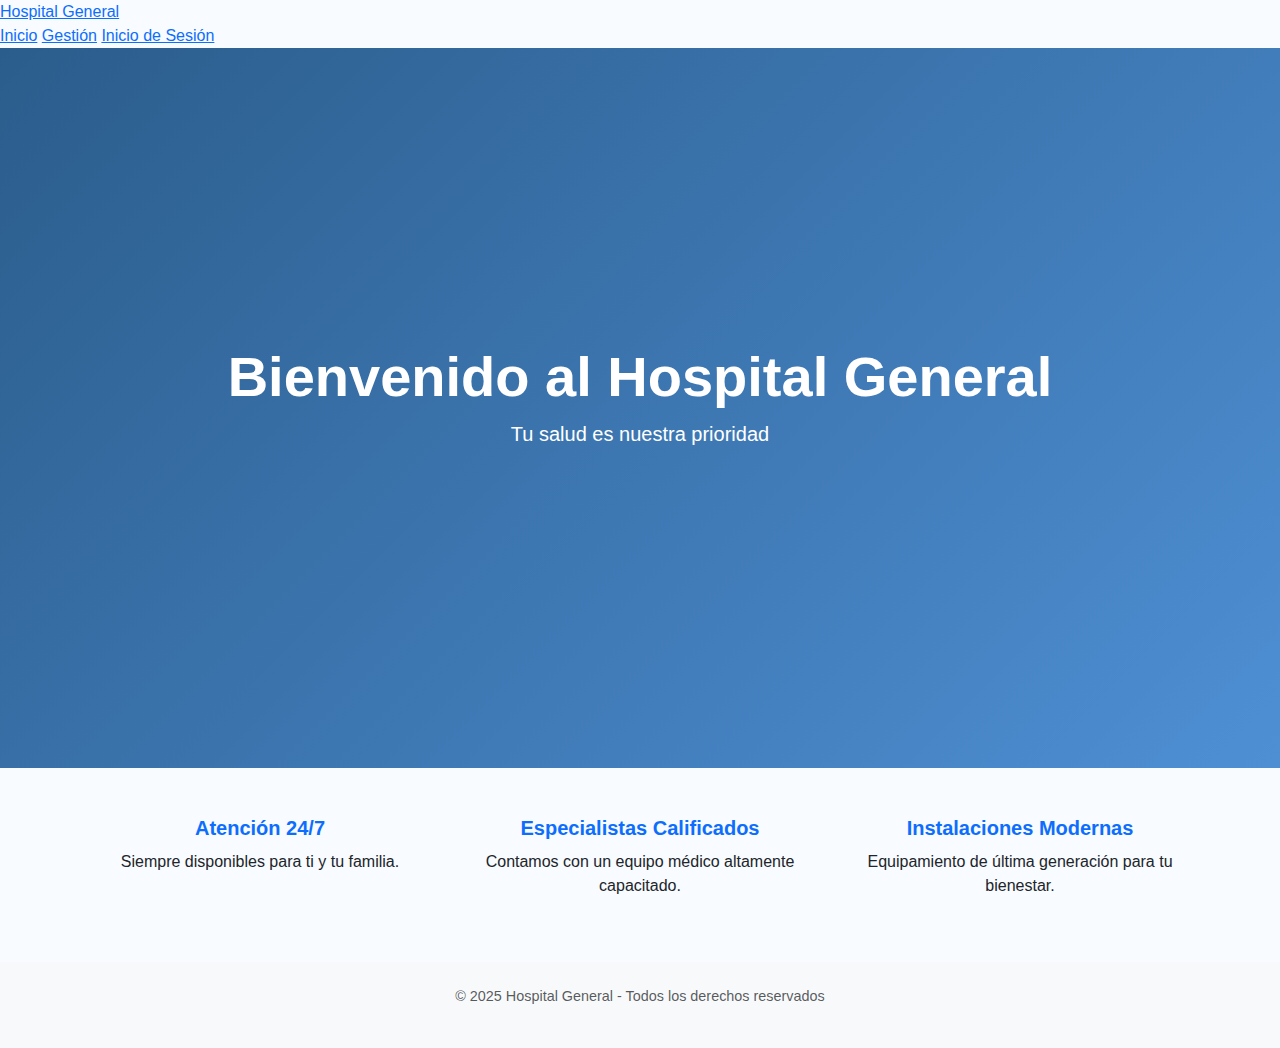
<file: hospitalfrontend/index.html>
<!DOCTYPE html>
<html lang="es">

<head>
  <meta charset="UTF-8" />
  <meta name="viewport" content="width=device-width, initial-scale=1" />
  <title>Hospital General</title>
  <link rel="stylesheet" href="https://cdn.jsdelivr.net/npm/bootstrap@5.3.2/dist/css/bootstrap.min.css" />
  <link rel="stylesheet" href="css/style.css" />
</head>

<body>

  <!-- Navbar personalizada -->
  <nav class="navbar-personalizada">
    <div class="navbar-caja">
      <a class="navbar-marca" href="#">Hospital General</a>
      <div class="navbar-enlaces">
        <a href="index.html">Inicio</a>
        <a href="gestion.html">Gestión</a>
        <a href="login.html">Inicio de Sesión</a>
      </div>
    </div>
  </nav>

  <header class="hero d-flex align-items-center text-center">
    <div class="container">
      <h1 class="display-4 fw-bold text-white">Bienvenido al Hospital General</h1>
      <p class="lead text-white mb-4">Tu salud es nuestra prioridad</p>
    </div>
  </header>

  <section class="info py-5">
    <div class="container">
      <div class="row text-center">
        <div class="col-md-4">
          <h5 class="text-primary">Atención 24/7</h5>
          <p>Siempre disponibles para ti y tu familia.</p>
        </div>
        <div class="col-md-4">
          <h5 class="text-primary">Especialistas Calificados</h5>
          <p>Contamos con un equipo médico altamente capacitado.</p>
        </div>
        <div class="col-md-4">
          <h5 class="text-primary">Instalaciones Modernas</h5>
          <p>Equipamiento de última generación para tu bienestar.</p>
        </div>
      </div>
    </div>
  </section>

  <footer class="text-center py-4 bg-light text-muted">
    <p>&copy; 2025 Hospital General - Todos los derechos reservados</p>
  </footer>

  <script src="https://cdn.jsdelivr.net/npm/bootstrap@5.3.2/dist/js/bootstrap.bundle.min.js"></script>
</body>

</html>
</file>
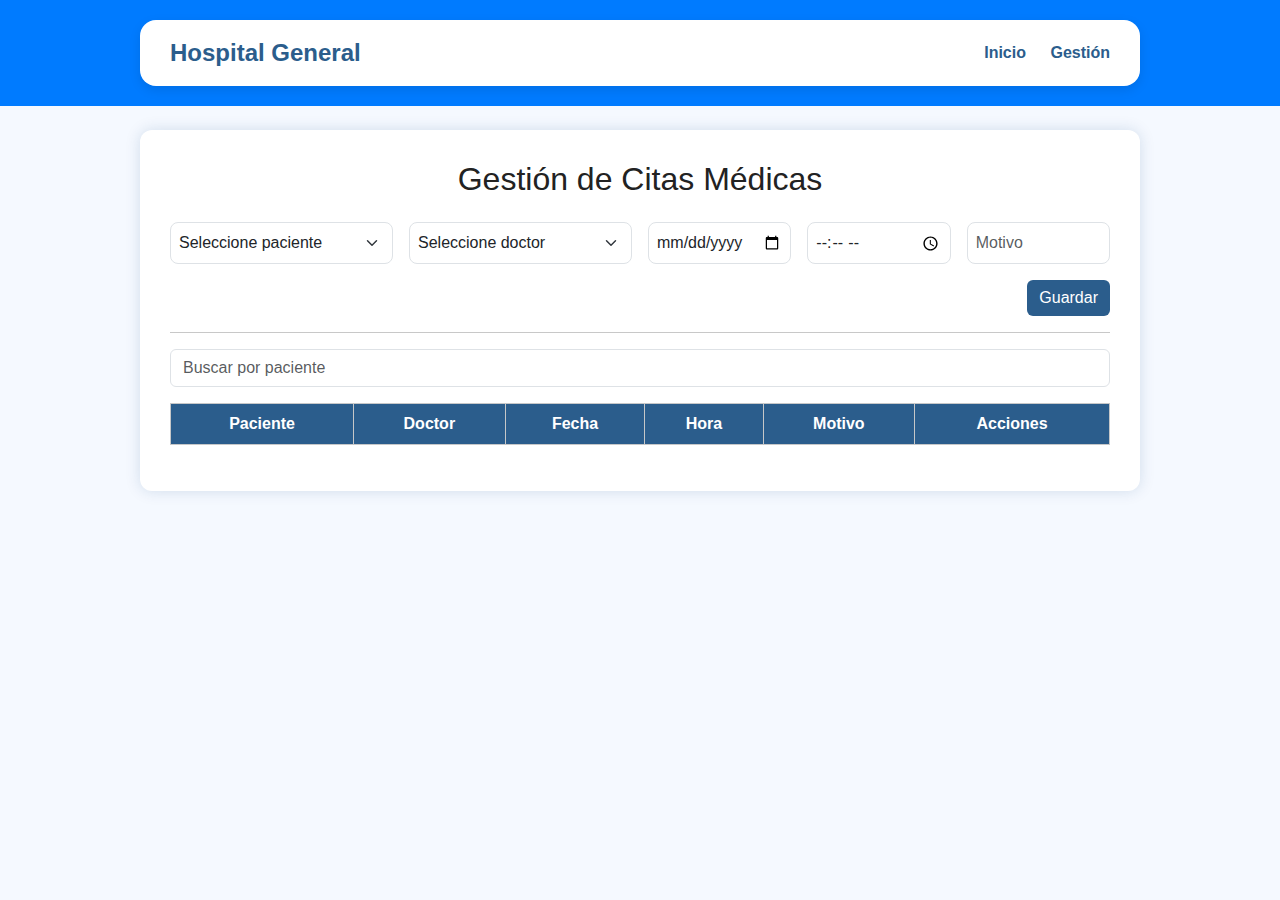
<file: hospitalfrontend/citas.html>
<!DOCTYPE html>
<html lang="es">

<head>
  <meta charset="UTF-8" />
  <title>Gestión de Citas Médicas</title>
  <link href="https://cdn.jsdelivr.net/npm/bootstrap@5.3.2/dist/css/bootstrap.min.css" rel="stylesheet">
  <link rel="stylesheet" href="css/citas.css">
  <script src="https://cdn.jsdelivr.net/npm/bootstrap@5.3.2/dist/js/bootstrap.bundle.min.js" defer></script>
</head>

<body>
  <!-- Navbar personalizada -->
  <nav class="navbar-personalizada">
    <div class="navbar-caja">
      <a class="navbar-marca" href="index.html">Hospital General</a>
      <div class="navbar-enlaces">
        <a href="index.html">Inicio</a>
        <a href="gestion.html">Gestión</a>
      </div>
    </div>
  </nav>

  <div class="container mt-4">
    <h2 class="mb-4 text-center">Gestión de Citas Médicas</h2>

    <form id="formulario">
      <div class="row g-3">
        <div class="col-md-3">
          <select class="form-select" id="paciente" required>
            <option value="">Seleccione paciente</option>
          </select>
        </div>
        <div class="col-md-3">
          <select class="form-select" id="doctor" required>
            <option value="">Seleccione doctor</option>
          </select>
        </div>
        <div class="col-md-2">
          <input type="date" class="form-control" id="fecha" required>
        </div>
        <div class="col-md-2">
          <input type="time" class="form-control" id="hora" required>
        </div>
        <div class="col-md-2">
          <input type="text" class="form-control" id="motivo" placeholder="Motivo" required>
        </div>
      </div>
      <div class="text-end mt-3">
        <button type="submit" class="btn btn-primary">Guardar</button>
      </div>
    </form>

    <hr>

    <input type="text" id="buscar" class="form-control mb-3" placeholder="Buscar por paciente">

    <table class="table table-bordered text-center">
      <thead class="table-light">
        <tr>
          <th>Paciente</th>
          <th>Doctor</th>
          <th>Fecha</th>
          <th>Hora</th>
          <th>Motivo</th> <!-- CORREGIDO -->
          <th>Acciones</th>
        </tr>
      </thead>
      <tbody id="tabla">
        <!-- JS rellenará aquí -->
      </tbody>
    </table>
  </div>

  <!-- MODAL EDITAR -->
  <div class="modal fade" id="modalEditar" tabindex="-1" aria-labelledby="modalEditarLabel" aria-hidden="true">
    <div class="modal-dialog">
      <form class="modal-content" id="formEditar">
        <div class="modal-header">
          <h5 class="modal-title">Editar Cita</h5>
          <button type="button" class="btn-close" data-bs-dismiss="modal" aria-label="Cerrar"></button>
        </div>
        <div class="modal-body">
          <input type="hidden" id="edit-id">
          <div class="mb-3">
            <label for="edit-paciente" class="form-label">Paciente</label>
            <select class="form-select" id="edit-paciente" required></select>
          </div>
          <div class="mb-3">
            <label for="edit-doctor" class="form-label">Doctor</label>
            <select class="form-select" id="edit-doctor" required></select>
          </div>
          <div class="mb-3">
            <label for="edit-fecha" class="form-label">Fecha</label>
            <input type="date" class="form-control" id="edit-fecha" required>
          </div>
          <div class="mb-3">
            <label for="edit-hora" class="form-label">Hora</label>
            <input type="time" class="form-control" id="edit-hora" required>
          </div>
          <div class="mb-3">
            <label for="edit-motivo" class="form-label">Motivo</label>
            <input type="text" class="form-control" id="edit-motivo" required>
          </div>
        </div>
        <div class="modal-footer">
          <button type="submit" class="btn btn-success">Actualizar</button>
          <button type="button" class="btn btn-secondary" data-bs-dismiss="modal">Cancelar</button>
        </div>
      </form>
    </div>
  </div>

  <script src="https://cdn.jsdelivr.net/npm/bootstrap@5.3.2/dist/js/bootstrap.bundle.min.js"></script>
  <script src="js/citas.js"></script>

</body>

</html>
</file>
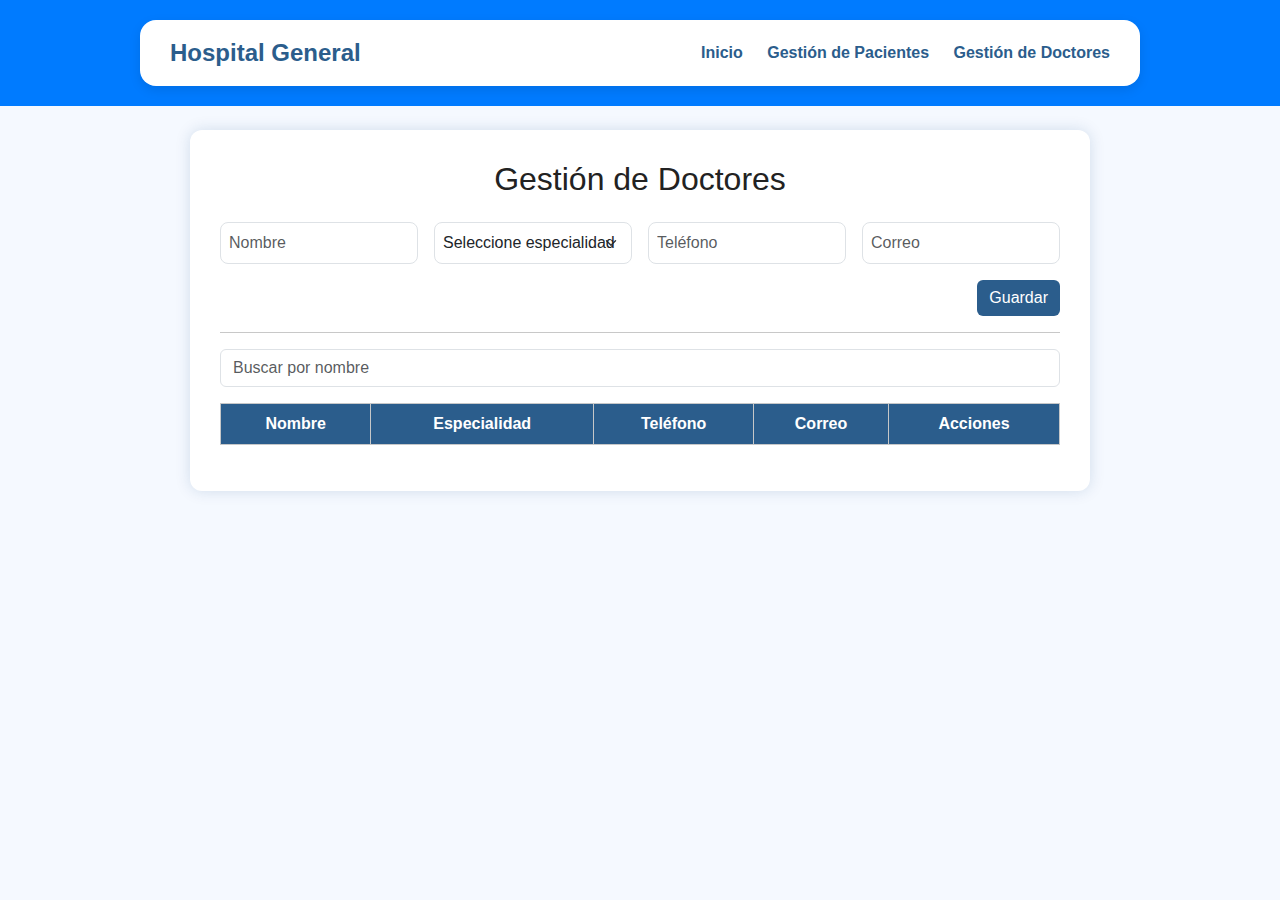
<file: hospitalfrontend/doctores.html>
<!DOCTYPE html>
<html lang="es">

<head>
  <meta charset="UTF-8">
  <title>Gestión de Doctores</title>
  <link href="https://cdn.jsdelivr.net/npm/bootstrap@5.3.2/dist/css/bootstrap.min.css" rel="stylesheet">
  <link rel="stylesheet" href="css/doctores.css">
</head>

<body>
  <!-- Navbar personalizada -->
  <nav class="navbar-personalizada">
    <div class="navbar-caja">
      <a class="navbar-marca" href="#">Hospital General</a>
      <div class="navbar-enlaces">
        <a href="index.html">Inicio</a>
        <a href="pacientes.html">Gestión de Pacientes</a>
        <a href="doctores.html">Gestión de Doctores</a>
      </div>
    </div>
  </nav>

  <div class="container mt-4">
    <h2 class="text-center mb-4">Gestión de Doctores</h2>

    <form id="formulario">
      <div class="row g-3">
        <div class="col-md-3">
          <input type="text" class="form-control" id="nombre" placeholder="Nombre" required>
        </div>
        <div class="col-md-3">
          <select class="form-select" id="especialidad" required>
            <option value="">Seleccione especialidad</option>
            <option value="Medicina General">Medicina General</option>
            <option value="Pediatría">Pediatría</option>
            <option value="Cardiología">Cardiología</option>
            <option value="Neurología">Neurología</option>
            <option value="Ginecología">Ginecología</option>
          </select>
        </div>
        <div class="col-md-3">
          <input type="text" class="form-control" id="telefono" placeholder="Teléfono" required>
        </div>
        <div class="col-md-3">
          <input type="email" class="form-control" id="correo" placeholder="Correo" required>
        </div>
      </div>
      <div class="text-end mt-3">
        <button type="submit" class="btn btn-primary">Guardar</button>
      </div>
    </form>

    <hr>

    <input type="text" id="buscar" class="form-control mb-3" placeholder="Buscar por nombre">

    <table class="table table-bordered text-center">
      <thead class="table-light">
        <tr>
          <th>Nombre</th>
          <th>Especialidad</th>
          <th>Teléfono</th>
          <th>Correo</th>
          <th>Acciones</th>
        </tr>
      </thead>
      <tbody id="tabla">
        <!-- Rellenado por JS -->
      </tbody>
    </table>
  </div>

  <!-- Modal para editar doctor -->
  <div class="modal fade" id="modalEditar" tabindex="-1" aria-labelledby="modalEditarLabel" aria-hidden="true">
    <div class="modal-dialog">
      <form class="modal-content" id="formEditar">
        <div class="modal-header">
          <h5 class="modal-title">Editar Doctor</h5>
          <button type="button" class="btn-close" data-bs-dismiss="modal"></button>
        </div>
        <div class="modal-body">
          <input type="hidden" id="edit-id">
          <div class="mb-3">
            <label for="edit-nombre" class="form-label">Nombre</label>
            <input type="text" class="form-control" id="edit-nombre" required>
          </div>
          <div class="mb-3">
            <label for="edit-especialidad" class="form-label">Especialidad</label>
            <select class="form-select" id="edit-especialidad" required>
              <option value="Medicina General">Medicina General</option>
              <option value="Pediatría">Pediatría</option>
              <option value="Cardiología">Cardiología</option>
              <option value="Neurología">Neurología</option>
              <option value="Ginecología">Ginecología</option>
            </select>
          </div>
          <div class="mb-3">
            <label for="edit-telefono" class="form-label">Teléfono</label>
            <input type="text" class="form-control" id="edit-telefono" required>
          </div>
          <div class="mb-3">
            <label for="edit-correo" class="form-label">Correo</label>
            <input type="email" class="form-control" id="edit-correo" required>
          </div>
        </div>
        <div class="modal-footer">
          <button type="submit" class="btn btn-success">Actualizar</button>
          <button type="button" class="btn btn-secondary" data-bs-dismiss="modal">Cancelar</button>
        </div>
      </form>
    </div>
  </div>

  <script src="https://cdn.jsdelivr.net/npm/bootstrap@5.3.2/dist/js/bootstrap.bundle.min.js"></script>
  <script src="js/doctores.js"></script>
</body>

</html>
</file>
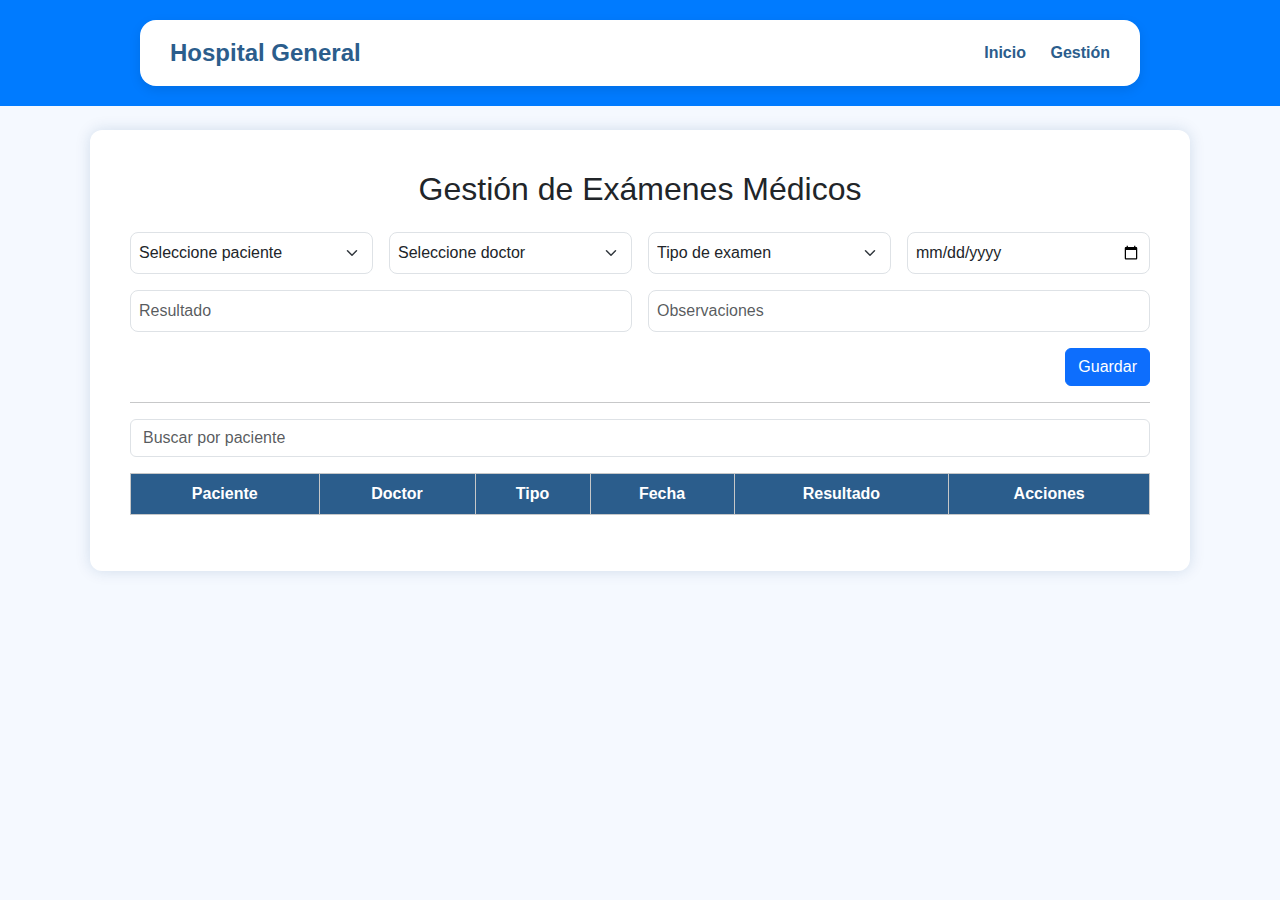
<file: hospitalfrontend/examenes.html>
<!DOCTYPE html>
<html lang="es">

<head>
    <meta charset="UTF-8" />
    <title>Gestión de Exámenes Médicos</title>
    <link href="https://cdn.jsdelivr.net/npm/bootstrap@5.3.2/dist/css/bootstrap.min.css" rel="stylesheet">
    <link rel="stylesheet" href="css/examenes.css">
    <script src="https://cdn.jsdelivr.net/npm/bootstrap@5.3.2/dist/js/bootstrap.bundle.min.js" defer></script>
</head>

<body>
    <!-- Navbar personalizada -->
    <nav class="navbar-personalizada">
        <div class="navbar-caja">
            <a class="navbar-marca" href="index.html">Hospital General</a>
            <div class="navbar-enlaces">
                <a href="index.html">Inicio</a>
                <a href="gestion.html">Gestión</a>
            </div>
        </div>
    </nav>

    <div class="container mt-4">
        <h2 class="mb-4 text-center">Gestión de Exámenes Médicos</h2>

        <form id="formulario">
            <div class="row g-3">
                <div class="col-md-3">
                    <select class="form-select" id="paciente" required>
                        <option value="">Seleccione paciente</option>
                    </select>
                </div>
                <div class="col-md-3">
                    <select class="form-select" id="doctor" required>
                        <option value="">Seleccione doctor</option>
                    </select>
                </div>
                <div class="col-md-3">
                    <select class="form-select" id="tipo" required>
                        <option value="">Tipo de examen</option>
                        <option value="Sangre">Sangre</option>
                        <option value="Orina">Orina</option>
                        <option value="Rayos X">Rayos X</option>
                        <option value="Ecografía">Ecografía</option>
                        <option value="Tomografía">Tomografía</option>
                    </select>
                </div>
                <div class="col-md-3">
                    <input type="date" class="form-control" id="fecha" required>
                </div>
                <div class="col-md-6">
                    <input type="text" class="form-control" id="resultado" placeholder="Resultado" required>
                </div>
                <div class="col-md-6">
                    <input type="text" class="form-control" id="observaciones" placeholder="Observaciones">
                </div>
            </div>
            <div class="text-end mt-3">
                <button type="submit" class="btn btn-primary">Guardar</button>
            </div>
        </form>

        <hr>

        <input type="text" id="buscar" class="form-control mb-3" placeholder="Buscar por paciente">

        <table class="table table-bordered text-center">
            <thead class="table-light">
                <tr>
                    <th>Paciente</th>
                    <th>Doctor</th>
                    <th>Tipo</th>
                    <th>Fecha</th>
                    <th>Resultado</th>
                    <th>Acciones</th>
                </tr>
            </thead>
            <tbody id="tabla">
                <!-- JS rellenará aquí -->
            </tbody>
        </table>
    </div>

    <!-- MODAL EDITAR -->
    <div class="modal fade" id="modalEditar" tabindex="-1" aria-labelledby="modalEditarLabel" aria-hidden="true">
        <div class="modal-dialog">
            <form class="modal-content" id="formEditar">
                <div class="modal-header">
                    <h5 class="modal-title">Editar Examen</h5>
                    <button type="button" class="btn-close" data-bs-dismiss="modal" aria-label="Cerrar"></button>
                </div>
                <div class="modal-body">
                    <input type="hidden" id="edit-id">
                    <div class="mb-3">
                        <label for="edit-paciente" class="form-label">Paciente</label>
                        <select class="form-select" id="edit-paciente" required></select>
                    </div>
                    <div class="mb-3">
                        <label for="edit-doctor" class="form-label">Doctor</label>
                        <select class="form-select" id="edit-doctor" required></select>
                    </div>
                    <div class="mb-3">
                        <label for="edit-tipo" class="form-label">Tipo de examen</label>
                        <select class="form-select" id="edit-tipo" required>
                            <option value="Sangre">Sangre</option>
                            <option value="Orina">Orina</option>
                            <option value="Rayos X">Rayos X</option>
                            <option value="Ecografía">Ecografía</option>
                            <option value="Tomografía">Tomografía</option>
                        </select>
                    </div>
                    <div class="mb-3">
                        <label for="edit-fecha" class="form-label">Fecha</label>
                        <input type="date" class="form-control" id="edit-fecha" required>
                    </div>
                    <div class="mb-3">
                        <label for="edit-resultado" class="form-label">Resultado</label>
                        <input type="text" class="form-control" id="edit-resultado" required>
                    </div>
                    <div class="mb-3">
                        <label for="edit-observaciones" class="form-label">Observaciones</label>
                        <input type="text" class="form-control" id="edit-observaciones">
                    </div>
                </div>
                <div class="modal-footer">
                    <button type="submit" class="btn btn-success">Actualizar</button>
                    <button type="button" class="btn btn-secondary" data-bs-dismiss="modal">Cancelar</button>
                </div>
            </form>
        </div>
    </div>

    <script src="https://cdn.jsdelivr.net/npm/bootstrap@5.3.2/dist/js/bootstrap.bundle.min.js"></script>
    <script src="js/examenes.js"></script>
</body>
</html>
</file>
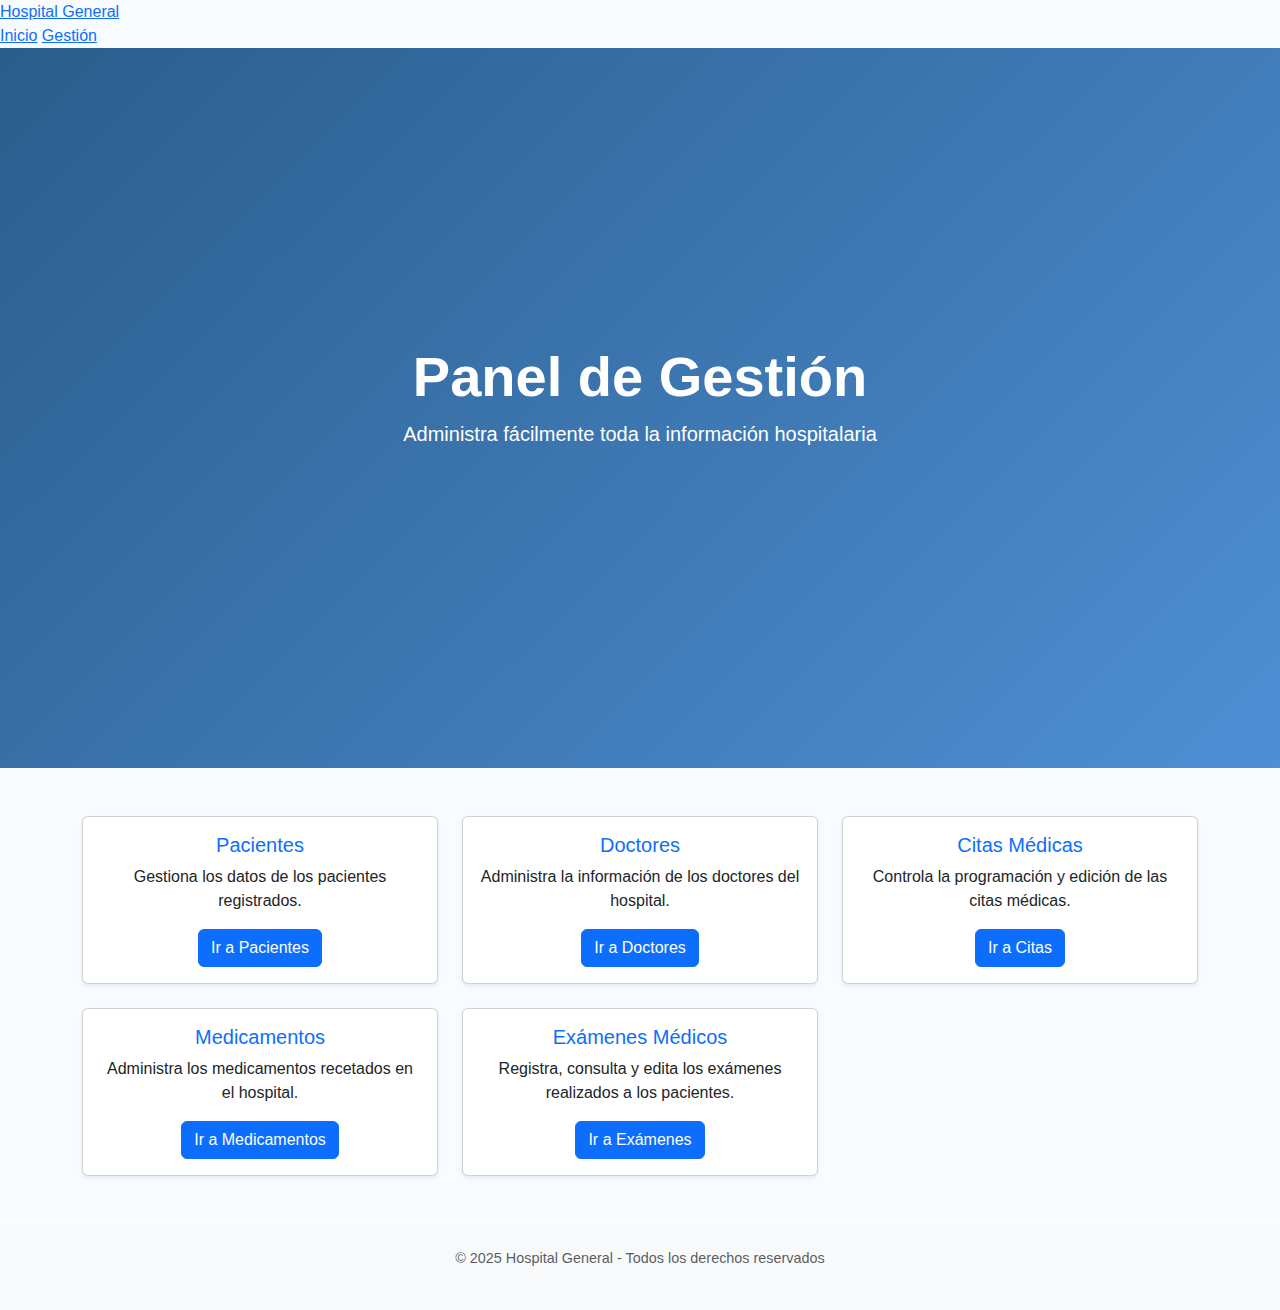
<file: hospitalfrontend/gestion.html>
<!DOCTYPE html>
<html lang="es">

<head>
  <meta charset="UTF-8" />
  <meta name="viewport" content="width=device-width, initial-scale=1" />
  <title>Gestión Hospitalaria</title>
  <link rel="stylesheet" href="https://cdn.jsdelivr.net/npm/bootstrap@5.3.2/dist/css/bootstrap.min.css" />
  <link rel="stylesheet" href="css/style.css" />
</head>

<body>

  <!-- NAVBAR -->
  <nav class="navbar-personalizada">
    <div class="navbar-caja">
      <a class="navbar-marca" href="index.html">Hospital General</a>
      <div class="navbar-enlaces">
        <a href="index.html">Inicio</a>
        <a href="gestion.html">Gestión</a>
      </div>
    </div>
  </nav>

  <!-- HERO HEADER -->
  <header class="hero d-flex align-items-center text-center">
    <div class="container">
      <h1 class="display-4 fw-bold text-white">Panel de Gestión</h1>
      <p class="lead text-white mb-4">Administra fácilmente toda la información hospitalaria</p>
    </div>
  </header>

  <!-- GESTIÓN CARDS -->
  <section class="py-5">
    <div class="container">
      <div class="row g-4 text-center">

        <div class="col-md-4">
          <div class="card h-100 shadow-sm">
            <div class="card-body">
              <h5 class="card-title text-primary">Pacientes</h5>
              <p class="card-text">Gestiona los datos de los pacientes registrados.</p>
              <a href="pacientes.html" class="btn btn-primary">Ir a Pacientes</a>
            </div>
          </div>
        </div>

        <div class="col-md-4">
          <div class="card h-100 shadow-sm">
            <div class="card-body">
              <h5 class="card-title text-primary">Doctores</h5>
              <p class="card-text">Administra la información de los doctores del hospital.</p>
              <a href="doctores.html" class="btn btn-primary">Ir a Doctores</a>
            </div>
          </div>
        </div>

        <div class="col-md-4">
          <div class="card h-100 shadow-sm">
            <div class="card-body">
              <h5 class="card-title text-primary">Citas Médicas</h5>
              <p class="card-text">Controla la programación y edición de las citas médicas.</p>
              <a href="citas.html" class="btn btn-primary">Ir a Citas</a>
            </div>
          </div>
        </div>

        <div class="col-md-4">
          <div class="card h-100 shadow-sm">
            <div class="card-body">
              <h5 class="card-title text-primary">Medicamentos</h5>
              <p class="card-text">Administra los medicamentos recetados en el hospital.</p>
              <a href="medicamentos.html" class="btn btn-primary">Ir a Medicamentos</a>
            </div>
          </div>
        </div>

        <div class="col-md-4">
          <div class="card h-100 shadow-sm">
            <div class="card-body">
              <h5 class="card-title text-primary">Exámenes Médicos</h5>
              <p class="card-text">Registra, consulta y edita los exámenes realizados a los pacientes.</p>
              <a href="examenes.html" class="btn btn-primary">Ir a Exámenes</a>
            </div>
          </div>
        </div>

      </div>
    </div>
  </section>

  <!-- FOOTER -->
  <footer class="text-center py-4 bg-light text-muted">
    <p>&copy; 2025 Hospital General - Todos los derechos reservados</p>
  </footer>

  <script src="https://cdn.jsdelivr.net/npm/bootstrap@5.3.2/dist/js/bootstrap.bundle.min.js"></script>
</body>

</html>
</file>
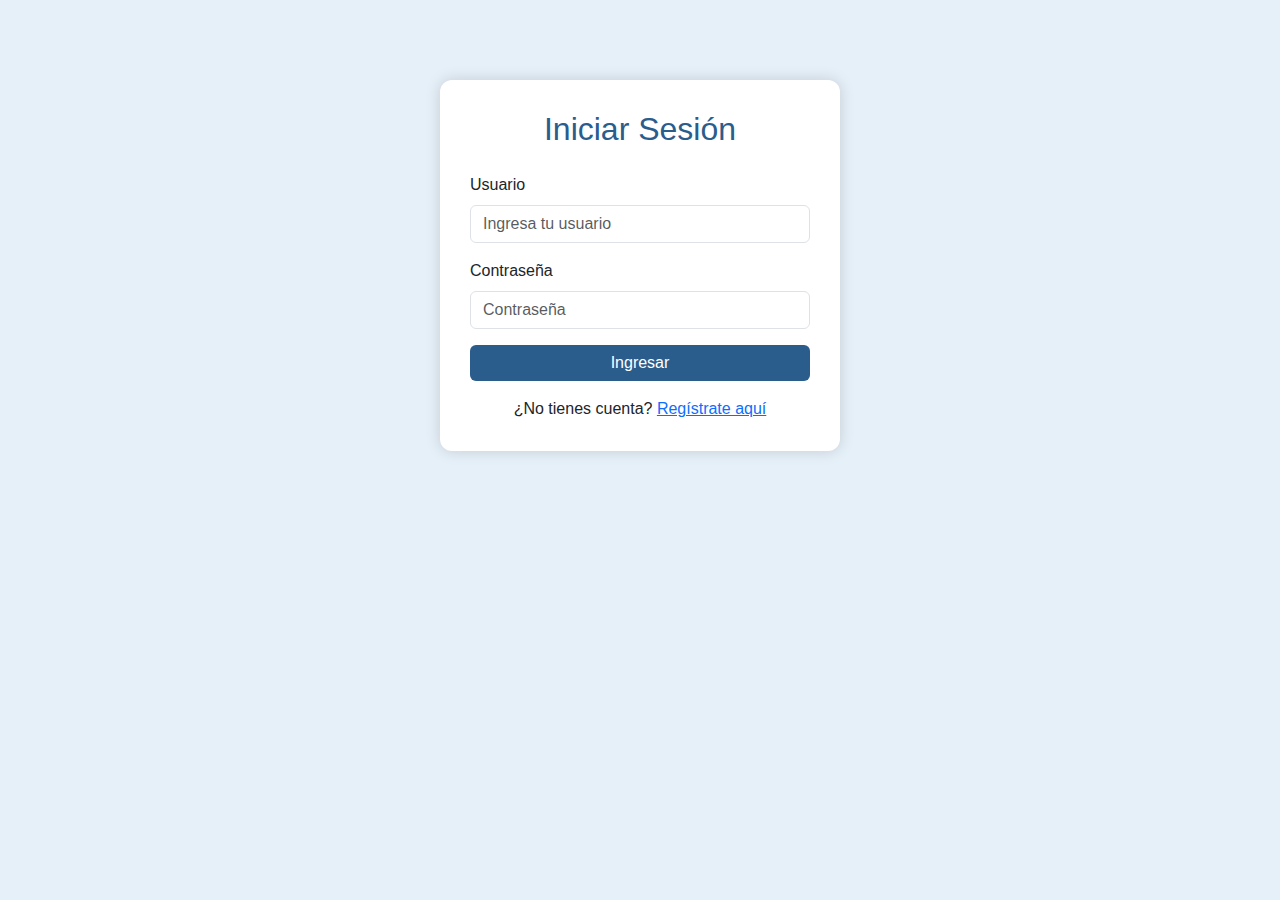
<file: hospitalfrontend/login.html>
<!DOCTYPE html>
<html lang="es">

<head>
    <meta charset="UTF-8" />
    <title>Iniciar Sesión - Hospital</title>
    <meta name="viewport" content="width=device-width, initial-scale=1" />
    <link href="https://cdn.jsdelivr.net/npm/bootstrap@5.3.2/dist/css/bootstrap.min.css" rel="stylesheet" />
    <link rel="stylesheet" href="css/login.css" />
</head>

<body>

    <div class="login-container">
        <h2>Iniciar Sesión</h2>
        <form id="formLogin">
            <div class="mb-3">
                <label for="usuario" class="form-label">Usuario</label>
                <input type="text" class="form-control" id="usuario" placeholder="Ingresa tu usuario" required />
            </div>
            <div class="mb-3">
                <label for="contrasena" class="form-label">Contraseña</label>
                <input type="password" class="form-control" id="contrasena" placeholder="Contraseña" required />
            </div>
            <button type="submit" class="btn btn-primary w-100">Ingresar</button>
            <div class="text-center mt-3">
                ¿No tienes cuenta? <a href="registro.html">Regístrate aquí</a>
            </div>
        </form>
    </div>

    <script src="js/login.js"></script>
</body>

</html>
</file>
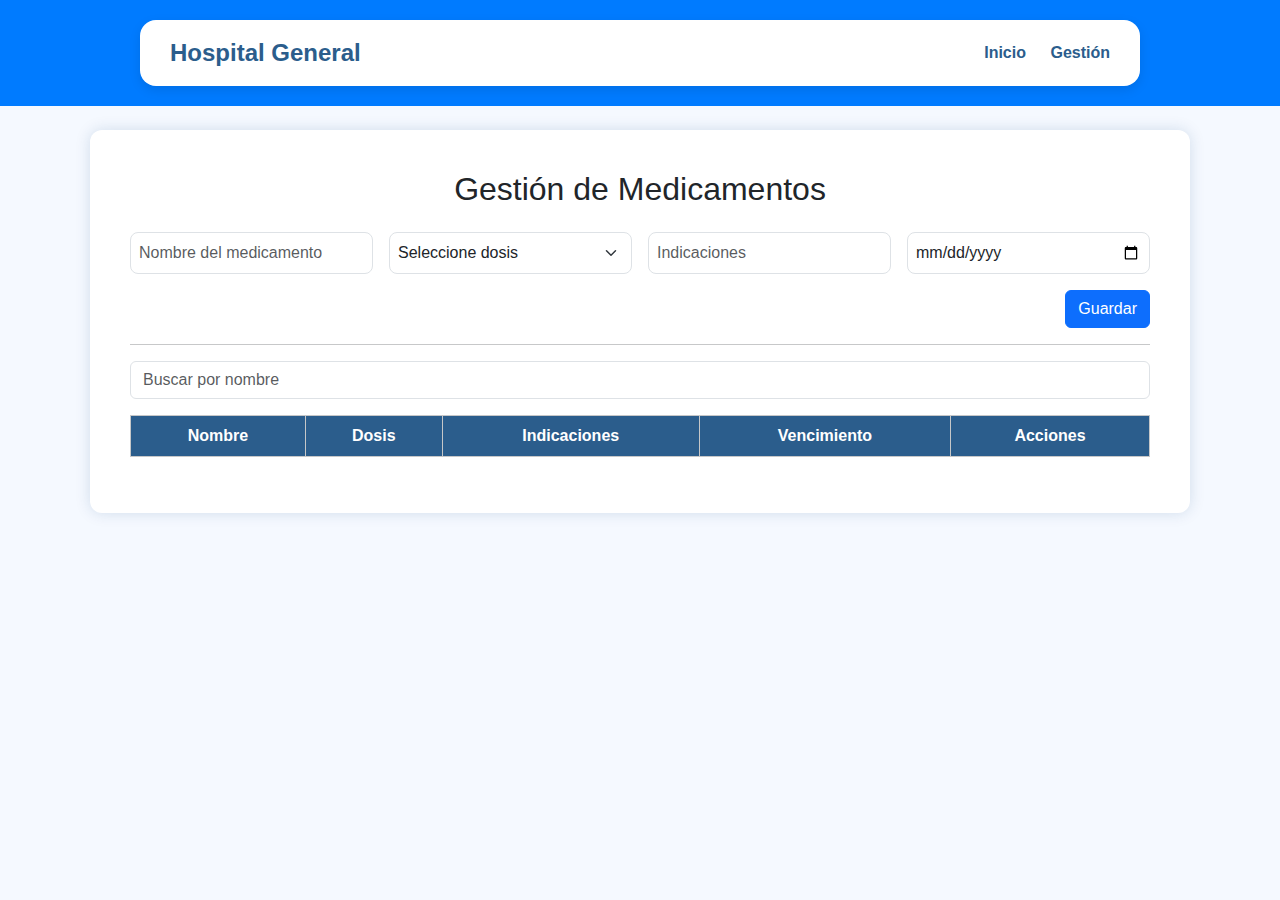
<file: hospitalfrontend/medicamentos.html>
<!DOCTYPE html>
<html lang="es">

<head>
  <meta charset="UTF-8" />
  <title>Gestión de Medicamentos</title>
  <link href="https://cdn.jsdelivr.net/npm/bootstrap@5.3.2/dist/css/bootstrap.min.css" rel="stylesheet">
  <link rel="stylesheet" href="css/medicamentos.css">
</head>

<body>
  <!-- Navbar personalizada -->
  <nav class="navbar-personalizada">
    <div class="navbar-caja">
      <a class="navbar-marca" href="index.html">Hospital General</a>
      <div class="navbar-enlaces">
        <a href="index.html">Inicio</a>
        <a href="gestion.html">Gestión</a>
      </div>
    </div>
  </nav>

  <div class="container mt-4">
    <h2 class="text-center mb-4">Gestión de Medicamentos</h2>

    <form id="formulario">
      <div class="row g-3">
        <div class="col-md-3">
          <input type="text" class="form-control" id="nombre" placeholder="Nombre del medicamento" required>
        </div>
        <div class="col-md-3">
          <select class="form-select" id="dosis" required>
            <option value="">Seleccione dosis</option>
            <option value="250 mg">250 mg</option>
            <option value="500 mg">500 mg</option>
            <option value="750 mg">750 mg</option>
            <option value="1 g">1 g</option>
            <option value="5 ml">5 ml</option>
            <option value="10 ml">10 ml</option>
            <option value="1 tableta">1 tableta</option>
            <option value="2 tabletas">2 tabletas</option>
          </select>
        </div>
        <div class="col-md-3">
          <input type="text" class="form-control" id="indicaciones" placeholder="Indicaciones" required>
        </div>
        <div class="col-md-3">
          <input type="date" class="form-control" id="vencimiento" required>
        </div>
      </div>
      <div class="text-end mt-3">
        <button type="submit" class="btn btn-primary">Guardar</button>
      </div>
    </form>

    <hr>

    <input type="text" id="buscar" class="form-control mb-3" placeholder="Buscar por nombre">

    <table class="table table-bordered text-center">
      <thead class="table-light">
        <tr>
          <th>Nombre</th>
          <th>Dosis</th>
          <th>Indicaciones</th>
          <th>Vencimiento</th>
          <th>Acciones</th>
        </tr>
      </thead>
      <tbody id="tabla"></tbody>
    </table>
  </div>

  <!-- Modal editar -->
  <div class="modal fade" id="modalEditar" tabindex="-1">
    <div class="modal-dialog">
      <form class="modal-content" id="formEditar">
        <div class="modal-header">
          <h5 class="modal-title">Editar Medicamento</h5>
          <button type="button" class="btn-close" data-bs-dismiss="modal"></button>
        </div>
        <div class="modal-body">
          <input type="hidden" id="edit-id">
          <div class="mb-3">
            <label for="edit-nombre" class="form-label">Nombre</label>
            <input type="text" class="form-control" id="edit-nombre" required>
          </div>
          <div class="mb-3">
            <label for="edit-dosis" class="form-label">Dosis</label>
            <select class="form-select" id="edit-dosis" required>
              <option value="">Seleccione dosis</option>
              <option value="250 mg">250 mg</option>
              <option value="500 mg">500 mg</option>
              <option value="750 mg">750 mg</option>
              <option value="1 g">1 g</option>
              <option value="5 ml">5 ml</option>
              <option value="10 ml">10 ml</option>
              <option value="1 tableta">1 tableta</option>
              <option value="2 tabletas">2 tabletas</option>
            </select>
          </div>
          <div class="mb-3">
            <label for="edit-indicaciones" class="form-label">Indicaciones</label>
            <input type="text" class="form-control" id="edit-indicaciones" required>
          </div>
          <div class="mb-3">
            <label for="edit-vencimiento" class="form-label">Vencimiento</label>
            <input type="date" class="form-control" id="edit-vencimiento" required>
          </div>
        </div>
        <div class="modal-footer">
          <button type="submit" class="btn btn-success">Actualizar</button>
          <button type="button" class="btn btn-secondary" data-bs-dismiss="modal">Cancelar</button>
        </div>
      </form>
    </div>
  </div>

  <script src="https://cdn.jsdelivr.net/npm/bootstrap@5.3.2/dist/js/bootstrap.bundle.min.js"></script>
  <script src="js/medicamentos.js"></script>
</body>

</html>
</file>
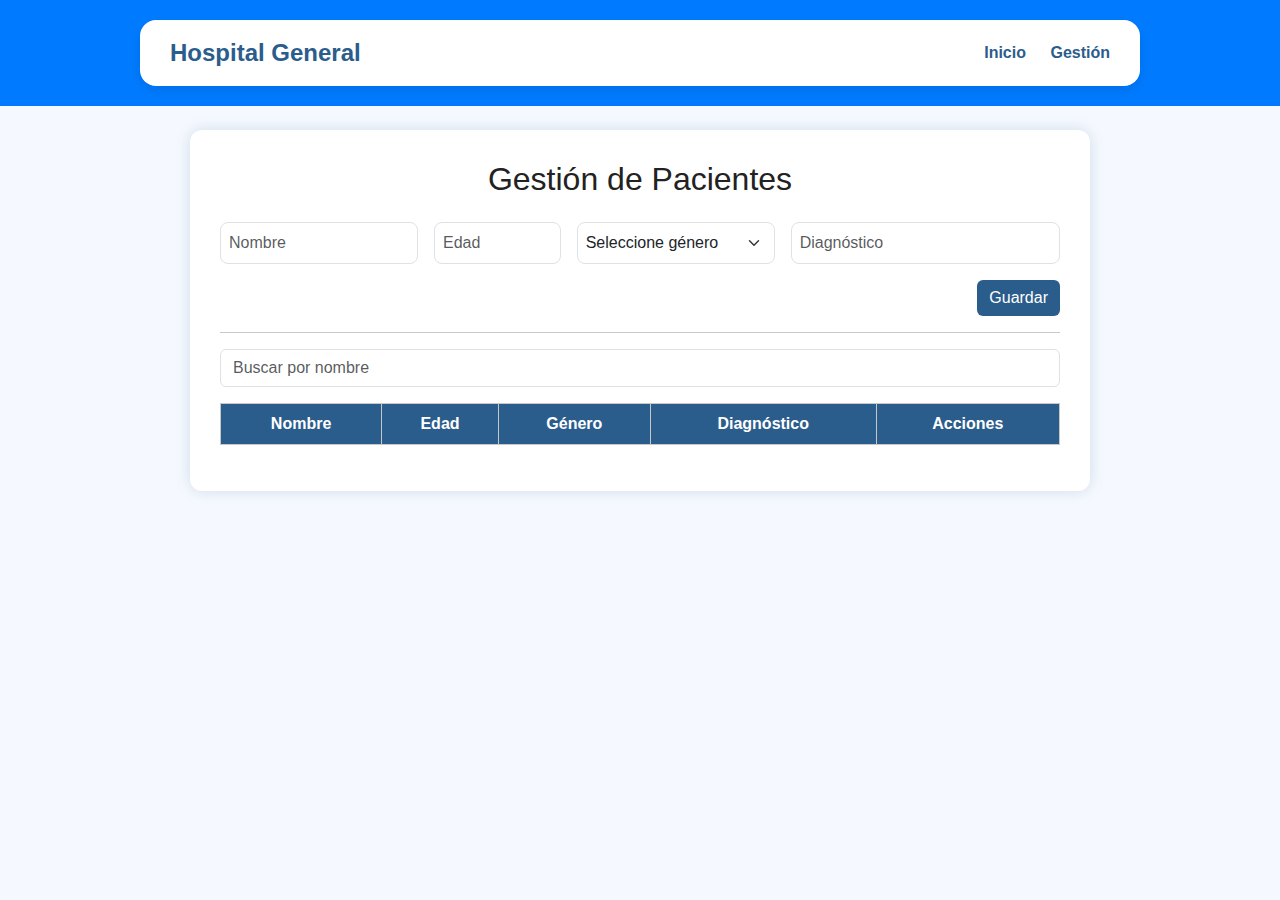
<file: hospitalfrontend/pacientes.html>
<!DOCTYPE html>
<html lang="es">

<head>
  <meta charset="UTF-8">
  <title>Gestión de Pacientes</title>
  <link href="https://cdn.jsdelivr.net/npm/bootstrap@5.3.2/dist/css/bootstrap.min.css" rel="stylesheet">
  <link rel="stylesheet" href="css/estilos.css">
  <script src="https://cdn.jsdelivr.net/npm/bootstrap@5.3.2/dist/js/bootstrap.bundle.min.js" defer></script>
</head>

<body>
  <!-- Navbar personalizada -->
  <nav class="navbar-personalizada">
    <div class="navbar-caja">
      <a class="navbar-marca" href="index.html">Hospital General</a>
      <div class="navbar-enlaces">
        <a href="index.html">Inicio</a>
        <a href="gestion.html">Gestión</a>
      </div>
    </div>
  </nav>

  <div class="container mt-4">
    <h2 class="mb-4 text-center">Gestión de Pacientes</h2>

    <form id="formulario">
      <div class="row g-3">
        <div class="col-md-3">
          <input type="text" class="form-control" id="nombre" placeholder="Nombre" required>
        </div>
        <div class="col-md-2">
          <input type="number" class="form-control" id="edad" placeholder="Edad" required>
        </div>
        <div class="col-md-3">
          <select class="form-select" id="genero" required>
            <option value="">Seleccione género</option>
            <option value="Masculino">Masculino</option>
            <option value="Femenino">Femenino</option>
            <option value="Otro">Otro</option>
          </select>
        </div>
        <div class="col-md-4">
          <input type="text" class="form-control" id="diagnostico" placeholder="Diagnóstico" required>
        </div>
      </div>
      <div class="text-end mt-3">
        <button type="submit" class="btn btn-primary">Guardar</button>
      </div>
    </form>

    <hr>

    <input type="text" id="buscar" class="form-control mb-3" placeholder="Buscar por nombre">

    <table class="table table-bordered text-center">
      <thead class="table-light">
        <tr>
          <th>Nombre</th>
          <th>Edad</th>
          <th>Género</th>
          <th>Diagnóstico</th>
          <th>Acciones</th>
        </tr>
      </thead>
      <tbody id="tabla">
        <!-- JS rellenará aquí -->
      </tbody>
    </table>
  </div>

  <!-- MODAL EDITAR -->
  <div class="modal fade" id="modalEditar" tabindex="-1" aria-labelledby="modalEditarLabel" aria-hidden="true">
    <div class="modal-dialog">
      <form class="modal-content" id="formEditar">
        <div class="modal-header">
          <h5 class="modal-title">Editar Paciente</h5>
          <button type="button" class="btn-close" data-bs-dismiss="modal" aria-label="Cerrar"></button>
        </div>
        <div class="modal-body">
          <input type="hidden" id="edit-id">
          <div class="mb-3">
            <label for="edit-nombre" class="form-label">Nombre</label>
            <input type="text" class="form-control" id="edit-nombre" required>
          </div>
          <div class="mb-3">
            <label for="edit-edad" class="form-label">Edad</label>
            <input type="number" class="form-control" id="edit-edad" required>
          </div>
          <div class="mb-3">
            <label for="edit-genero" class="form-label">Género</label>
            <select class="form-select" id="edit-genero" required>
              <option value="Masculino">Masculino</option>
              <option value="Femenino">Femenino</option>
              <option value="Otro">Otro</option>
            </select>
          </div>
          <div class="mb-3">
            <label for="edit-diagnostico" class="form-label">Diagnóstico</label>
            <input type="text" class="form-control" id="edit-diagnostico" required>
          </div>
        </div>
        <div class="modal-footer">
          <button type="submit" class="btn btn-success">Actualizar</button>
          <button type="button" class="btn btn-secondary" data-bs-dismiss="modal">Cancelar</button>
        </div>
      </form>
    </div>
  </div>

  <script src="https://cdn.jsdelivr.net/npm/bootstrap@5.3.2/dist/js/bootstrap.bundle.min.js"></script>
  <script src="js/main.js"></script>
</body>

</html>
</file>
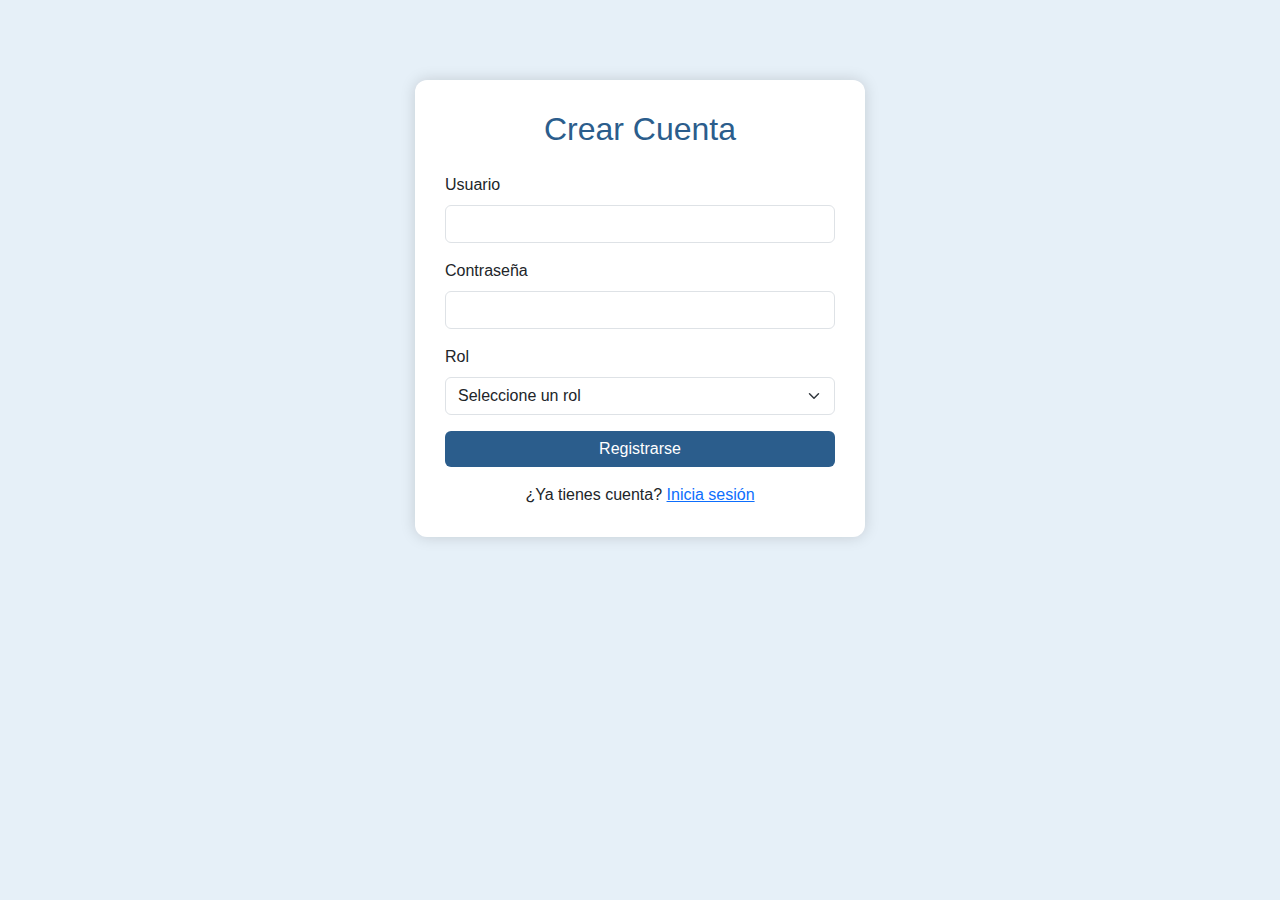
<file: hospitalfrontend/registro.html>
<!DOCTYPE html>
<html lang="es">

<head>
    <meta charset="UTF-8" />
    <title>Registro de Usuario</title>
    <meta name="viewport" content="width=device-width, initial-scale=1" />
    <link href="https://cdn.jsdelivr.net/npm/bootstrap@5.3.2/dist/css/bootstrap.min.css" rel="stylesheet" />
    <link rel="stylesheet" href="css/registro.css" />
</head>

<body>

    <div class="registro-container">
        <h2>Crear Cuenta</h2>
        <form id="formRegistro">
            <div class="mb-3">
                <label for="usuario" class="form-label">Usuario</label>
                <input type="text" class="form-control" id="usuario" required />
            </div>
            <div class="mb-3">
                <label for="contrasena" class="form-label">Contraseña</label>
                <input type="password" class="form-control" id="contrasena" required />
            </div>
            <div class="mb-3">
                <label for="rol" class="form-label">Rol</label>
                <select class="form-select" id="rol" required>
                    <option value="">Seleccione un rol</option>
                    <option value="ADMIN">Admin</option>
                    <option value="USER">Usuario</option>
                </select>
            </div>
            <button type="submit" class="btn btn-primary w-100">Registrarse</button>
        </form>
        <div class="text-center mt-3">
            ¿Ya tienes cuenta? <a href="login.html">Inicia sesión</a>
        </div>
    </div>

    <script src="js/registro.js"></script>
</body>

</html>
</file>
<file: hospitalfrontend/css/style.css>
/* estilo general */
body {
  font-family: 'Segoe UI', Tahoma, Geneva, Verdana, sans-serif;
  background-color: #f8fbff;
  margin: 0;
  padding: 0;
}

/* navbar coherente */
.navbar {
  background-color: #ffffff;
}

.navbar-brand,
.navbar .nav-link {
  color: #2b5d8c !important;
  font-weight: 600;
}

.navbar .nav-link:hover {
  color: #1a3b5d !important;
  text-decoration: underline;
}

/* sección hero */
.hero {
  background: linear-gradient(135deg, #2b5d8c 0%, #4e8fd4 100%);
  height: 80vh;
  display: flex;
  justify-content: center;
  align-items: center;
}

/* secciones */
.info h5 {
  font-weight: bold;
  margin-bottom: 10px;
}

/* botón */
.btn-light {
  background-color: #ffffff;
  color: #2b5d8c;
  border: none;
  font-weight: 600;
  padding: 10px 20px;
  border-radius: 8px;
  transition: all 0.3s ease;
}

.btn-light:hover {
  background-color: #e0e0e0;
  color: #1a3b5d;
}

/* footer */
footer {
  font-size: 0.9rem;
}
</file>
<file: hospitalfrontend/css/citas.css>
/* Fuente y fondo general */
body {
  font-family: 'Segoe UI', Tahoma, Geneva, Verdana, sans-serif;
  background-color: #f5f9ff;
  margin: 0;
  padding: 0;
  color: #222;
}

/* Contenedor principal */
.container {
  max-width: 1000px;
  margin: 30px auto;
  background-color: #ffffff;
  padding: 30px;
  box-shadow: 0 0 15px rgba(0, 60, 120, 0.15);
  border-radius: 12px;
}

/* Tabla de citas */
.table th {
  background-color: #2b5d8c;
  color: white;
  text-align: center;
}

.table td {
  text-align: center;
  vertical-align: middle;
}

/* Botones */
.btn-primary {
  background-color: #2b5d8c;
  border: none;
  border-radius: 6px;
}

.btn-primary:hover {
  background-color: #1d4567;
}

.btn-success {
  border-radius: 6px;
}

.btn-danger {
  background-color: #dc3545;
  border: none;
  border-radius: 6px;
  color: white;
}

.btn-danger:hover {
  background-color: #b02a37;
}

/* Modal */
.modal-content {
  border-radius: 10px;
}

.modal-header {
  background-color: #2b5d8c;
  color: white;
  border-top-left-radius: 10px;
  border-top-right-radius: 10px;
}

.modal-footer .btn {
  border-radius: 6px;
}

/* Formularios */
form .form-label {
  font-weight: bold;
  color: #2b5d8c;
}

form .form-control,
form .form-select {
  border-radius: 8px;
  padding: 8px;
}

/* Navbar personalizada */
.navbar-personalizada {
  background-color: #007bff;
  padding: 20px 0;
  display: flex;
  justify-content: center;
}

.navbar-caja {
  background-color: white;
  padding: 15px 30px;
  border-radius: 16px;
  display: flex;
  justify-content: space-between;
  align-items: center;
  width: 90%;
  max-width: 1000px;
  box-shadow: 0 4px 12px rgba(0, 0, 0, 0.1);
}

.navbar-marca {
  font-size: 1.5rem;
  font-weight: bold;
  color: #2b5d8c;
  text-decoration: none;
}

.navbar-enlaces a {
  margin-left: 20px;
  color: #2b5d8c;
  font-weight: 600;
  text-decoration: none;
  transition: color 0.3s ease;
}

.navbar-enlaces a:hover {
  color: #1a3b5d;
  text-decoration: underline;
}
</file>
<file: hospitalfrontend/css/doctores.css>
/* Fuente y fondo */
body {
  font-family: 'Segoe UI', Tahoma, Geneva, Verdana, sans-serif;
  background-color: #f5f9ff;
  margin: 0;
  padding: 0;
  color: #222;
}

/* Contenedor */
.container {
  max-width: 900px;
  margin: 30px auto;
  background-color: #ffffff;
  padding: 30px;
  box-shadow: 0 0 15px rgba(0, 60, 120, 0.15);
  border-radius: 12px;
}

/* Tabla */
.table th {
  background-color: #2b5d8c;
  color: white;
  text-align: center;
}

.table td {
  text-align: center;
  vertical-align: middle;
}

/* Botones */
.btn-primary {
  background-color: #2b5d8c;
  border: none;
  border-radius: 6px;
}

.btn-primary:hover {
  background-color: #1d4567;
}

.btn-warning {
  background-color: #ffc107;
  border: none;
  color: #212529;
  border-radius: 6px;
}

.btn-warning:hover {
  background-color: #e0a800;
}

.btn-danger {
  background-color: #dc3545;
  border: none;
  color: white;
  border-radius: 6px;
}

.btn-danger:hover {
  background-color: #b02a37;
}

.btn-success {
  border-radius: 6px;
}

/* Modal */
.modal-content {
  border-radius: 10px;
}

.modal-header {
  background-color: #2b5d8c;
  color: white;
  border-top-left-radius: 10px;
  border-top-right-radius: 10px;
}

form .form-label {
  font-weight: bold;
  color: #2b5d8c;
}

form .form-control,
form .form-select {
  border-radius: 8px;
  padding: 8px;
}

/* Navbar personalizada */
.navbar-personalizada {
  background-color: #007bff;
  padding: 20px 0;
  display: flex;
  justify-content: center;
}

.navbar-caja {
  background-color: white;
  padding: 15px 30px;
  border-radius: 16px;
  display: flex;
  justify-content: space-between;
  align-items: center;
  width: 90%;
  max-width: 1000px;
  box-shadow: 0 4px 12px rgba(0, 0, 0, 0.1);
}

.navbar-marca {
  font-size: 1.5rem;
  font-weight: bold;
  color: #2b5d8c;
  text-decoration: none;
}

.navbar-enlaces a {
  margin-left: 20px;
  color: #2b5d8c;
  font-weight: 600;
  text-decoration: none;
  transition: color 0.3s ease;
}

.navbar-enlaces a:hover {
  color: #1a3b5d;
  text-decoration: underline;
}
</file>
<file: hospitalfrontend/css/examenes.css>
/* Fuente limpia y moderna */
body {
  font-family: 'Segoe UI', Tahoma, Geneva, Verdana, sans-serif;
  background-color: #f5f9ff;
  margin: 0;
  padding: 0;
}

.container {
  max-width: 1100px;
  margin: 30px auto;
  background-color: #ffffff;
  padding: 40px;
  box-shadow: 0 0 15px rgba(0, 60, 120, 0.15);
  border-radius: 12px;
}

/* Tabla */
.table th {
  background-color: #2b5d8c;
  color: white;
  text-align: center;
}

.table td {
  text-align: center;
  vertical-align: middle;
}

/* Modal */
.modal-content {
  border-radius: 10px;
}

.modal-header {
  background-color: #2b5d8c;
  color: white;
  border-top-left-radius: 10px;
  border-top-right-radius: 10px;
}

.modal-footer .btn {
  border-radius: 6px;
}

/* Formularios */
form .form-label {
  font-weight: bold;
  color: #2b5d8c;
}

form .form-control,
form .form-select {
  border-radius: 8px;
  padding: 8px;
}

/* Botones */
.btn-warning {
  background-color: #ffc107;
  border: none;
  padding: 6px 12px;
  border-radius: 6px;
  color: #212529;
}

.btn-warning:hover {
  background-color: #e0a800;
}

.btn-danger {
  background-color: #dc3545;
  border: none;
  padding: 6px 12px;
  border-radius: 6px;
  color: white;
}

.btn-danger:hover {
  background-color: #b02a37;
}

/* Navbar personalizada */
.navbar-personalizada {
  background-color: #007bff;
  padding: 20px 0;
  display: flex;
  justify-content: center;
}

.navbar-caja {
  background-color: white;
  padding: 15px 30px;
  border-radius: 16px;
  display: flex;
  justify-content: space-between;
  align-items: center;
  width: 90%;
  max-width: 1000px;
  box-shadow: 0 4px 12px rgba(0, 0, 0, 0.1);
}

.navbar-marca {
  font-size: 1.5rem;
  font-weight: bold;
  color: #2b5d8c;
  text-decoration: none;
}

.navbar-enlaces a {
  margin-left: 20px;
  color: #2b5d8c;
  font-weight: 600;
  text-decoration: none;
  transition: color 0.3s ease;
}

.navbar-enlaces a:hover {
  color: #1a3b5d;
  text-decoration: underline;
}
</file>
<file: hospitalfrontend/css/login.css>
body {
    background-color: #e6f0f8;
    font-family: 'Segoe UI', Tahoma, Geneva, Verdana, sans-serif;
}

.login-container {
    max-width: 400px;
    margin: 80px auto;
    background-color: white;
    padding: 30px;
    border-radius: 12px;
    box-shadow: 0 0 15px rgba(0, 0, 0, 0.15);
}

h2 {
    text-align: center;
    color: #2b5d8c;
    margin-bottom: 25px;
}

.btn-primary {
    background-color: #2b5d8c;
    border: none;
}

.btn-primary:hover {
    background-color: #1d4567;
}
</file>
<file: hospitalfrontend/css/medicamentos.css>
body {
  font-family: 'Segoe UI', Tahoma, Geneva, Verdana, sans-serif;
  background-color: #f5f9ff;
  margin: 0;
  padding: 0;
}

.container {
  max-width: 1100px;
  margin: 30px auto;
  background-color: #ffffff;
  padding: 40px;
  box-shadow: 0 0 15px rgba(0, 60, 120, 0.15);
  border-radius: 12px;
}

.table th {
  background-color: #2b5d8c;
  color: white;
  text-align: center;
}

.table td {
  text-align: center;
  vertical-align: middle;
}

.modal-content {
  border-radius: 10px;
}

.modal-header {
  background-color: #2b5d8c;
  color: white;
  border-top-left-radius: 10px;
  border-top-right-radius: 10px;
}

form .form-label {
  font-weight: bold;
  color: #2b5d8c;
}

form .form-control,
form .form-select {
  border-radius: 8px;
  padding: 8px;
}

/* Navbar personalizada */
.navbar-personalizada {
  background-color: #007bff;
  padding: 20px 0;
  display: flex;
  justify-content: center;
}

.navbar-caja {
  background-color: white;
  padding: 15px 30px;
  border-radius: 16px;
  display: flex;
  justify-content: space-between;
  align-items: center;
  width: 90%;
  max-width: 1000px;
  box-shadow: 0 4px 12px rgba(0, 0, 0, 0.1);
}

.navbar-marca {
  font-size: 1.5rem;
  font-weight: bold;
  color: #2b5d8c;
  text-decoration: none;
}

.navbar-enlaces a {
  margin-left: 20px;
  color: #2b5d8c;
  font-weight: 600;
  text-decoration: none;
  transition: color 0.3s ease;
}

.navbar-enlaces a:hover {
  color: #1a3b5d;
  text-decoration: underline;
}
</file>
<file: hospitalfrontend/css/estilos.css>
/* Fuente y fondo general */
body {
  font-family: 'Segoe UI', Tahoma, Geneva, Verdana, sans-serif;
  background-color: #f5f9ff;
  margin: 0;
  padding: 0;
  color: #222;
}

/* Contenedor principal */
.container {
  max-width: 900px;
  margin: 30px auto;
  background-color: #ffffff;
  padding: 30px;
  box-shadow: 0 0 15px rgba(0, 60, 120, 0.15);
  border-radius: 12px;
}

/* Tabla */
.table th {
  background-color: #2b5d8c;
  color: white;
  text-align: center;
}

.table td {
  text-align: center;
  vertical-align: middle;
}

/* Botones */
.btn-primary {
  background-color: #2b5d8c;
  border: none;
  border-radius: 6px;
}

.btn-primary:hover {
  background-color: #1d4567;
}

.btn-warning {
  background-color: #ffc107;
  border: none;
  color: #212529;
  border-radius: 6px;
}

.btn-warning:hover {
  background-color: #e0a800;
}

.btn-danger {
  background-color: #dc3545;
  border: none;
  color: white;
  border-radius: 6px;
}

.btn-danger:hover {
  background-color: #b02a37;
}

.btn-success {
  border-radius: 6px;
}

/* Modal */
.modal-content {
  border-radius: 10px;
}

.modal-header {
  background-color: #2b5d8c;
  color: white;
  border-top-left-radius: 10px;
  border-top-right-radius: 10px;
}

form .form-label {
  font-weight: bold;
  color: #2b5d8c;
}

form .form-control,
form .form-select {
  border-radius: 8px;
  padding: 8px;
}

/* NAVBAR personalizada igual a gestion.html */
.navbar-personalizada {
  background-color: #007bff;
  padding: 20px 0;
  display: flex;
  justify-content: center;
}

.navbar-caja {
  background-color: white;
  padding: 15px 30px;
  border-radius: 16px;
  display: flex;
  justify-content: space-between;
  align-items: center;
  width: 90%;
  max-width: 1000px;
  box-shadow: 0 4px 12px rgba(0, 0, 0, 0.1);
}

.navbar-marca {
  font-size: 1.5rem;
  font-weight: bold;
  color: #2b5d8c;
  text-decoration: none;
}

.navbar-enlaces a {
  margin-left: 20px;
  color: #2b5d8c;
  font-weight: 600;
  text-decoration: none;
  transition: color 0.3s ease;
}

.navbar-enlaces a:hover {
  color: #1a3b5d;
  text-decoration: underline;
}
</file>
<file: hospitalfrontend/css/registro.css>
body {
    background-color: #e6f0f8;
    font-family: 'Segoe UI', Tahoma, Geneva, Verdana, sans-serif;
}

.registro-container {
    max-width: 450px;
    margin: 80px auto;
    background-color: white;
    padding: 30px;
    border-radius: 12px;
    box-shadow: 0 0 15px rgba(0, 0, 0, 0.15);
}

h2 {
    text-align: center;
    color: #2b5d8c;
    margin-bottom: 25px;
}

.btn-primary {
    background-color: #2b5d8c;
    border: none;
}

.btn-primary:hover {
    background-color: #1d4567;
}
</file>
